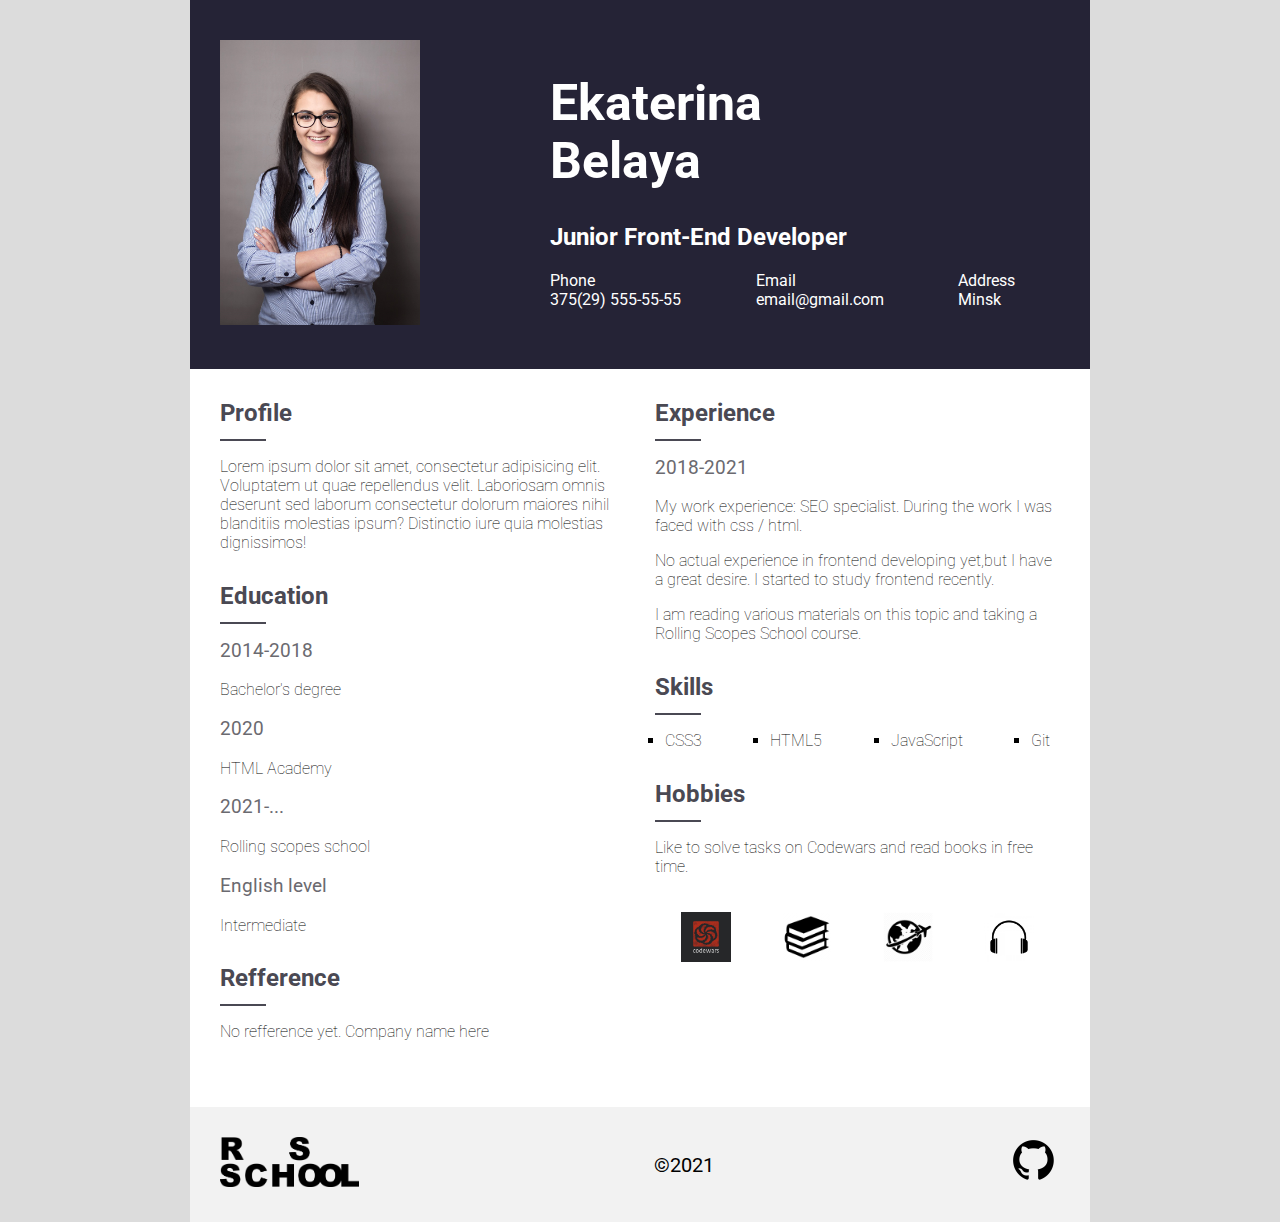
<file: index.html>
<!DOCTYPE html>
<html lang="en">
  <head>
    <meta charset="UTF-8" />
    <meta name="viewport" content="width=device-width, initial-scale=1.0" />
    <title>Document</title>
    <link rel="preconnect" href="https://fonts.gstatic.com" />
    <link
      href="https://fonts.googleapis.com/css2?family=Roboto:wght@100;400;700&display=swap"
      rel="stylesheet"
    />
    <link rel="stylesheet" href="styles.css" />
  </head>
  <body>
    <div class="basic">
      <div class="wrapper">
        <div class="basic-info">
          <div class="img-container">
            <img src="03-0210332.png" alt="resume's photo"/>
          </div>
          <div class="contacts">
            <h1>
              Ekaterina <br />
              Belaya
            </h1>
            <h2 class="job">Junior Front-end developer</h2>
            <ul class="contacts-info">
              <li>
                Phone <br />
                375(29) 555-55-55
              </li>
              <li>
                Email <br />
                email@gmail.com
              </li>
              <li>
                Address<br />
                Minsk
              </li>
              <li></li>
            </ul>
          </div>
        </div>
      </div>
    </div>

    <main class="main">
      <div class="wrapper">
        <div class="column">
          <div class="first-column">
            <div class="profile">
              <h2>profile</h2>
              <p>
                Lorem ipsum dolor sit amet, consectetur adipisicing elit.
                Voluptatem ut quae repellendus velit. Laboriosam omnis deserunt
                sed laborum consectetur dolorum maiores nihil blanditiis
                molestias ipsum? Distinctio iure quia molestias dignissimos!
              </p>
            </div>
            <div class="education">
              <h2>education</h2>
              <h3>2014-2018</h3>
              <p>Bachelor's degree</p>
              <h3>2020</h3>
              <p>HTML Academy</p>
              <h3>2021-...</h3>
              <p>Rolling scopes school</p>
              <h3>English level</h3>
              <p>Intermediate</p>
            </div>
            <div class="refference">
              <h2>refference</h2>
              <p>No refference yet. Company name here</p>
            </div>
          </div>

          <div class="sec-column">
            <div class="experience">
              <h2>experience</h2>
              <h3>2018-2021</h3>
              <p>
                My work experience: SEO specialist. During the work I was faced with css / html.
               
              </p>
              <p>
                No actual experience in frontend developing yet,but I have a great desire. I started to study frontend 
                recently.
              </p>
              <p>I am reading various materials on this topic and taking a Rolling Scopes School course.</p>
            </div>
            <div class="skills">
              <h2>skills</h2>
              <ul>
                <li>CSS3</li>
                <li>HTML5</li>
                <li>JavaScript</li>
                <li>Git</li>
              </ul>
            </div>

            <div class="hobbies">
              <h2>hobbies</h2>
              <p>
                Like to solve tasks on Codewars and read books in free time.
              </p>
              <div class="hobby-img">
                <img src="unnamed.png" alt="codewars" />
                <img src="Book-512.webp" alt="book logo" />
                <img
                  src="ecb.png"
                  alt="travel logo"
                /><img src="41.jpg" alt="logo" />
              </div>
            </div>
          </div>
        </div>
      </div>
    </main>
    <footer>
      <div class="wrapper">
        <ul>
          <li><img src="logo-rsschool3.png" alt="rsschool"></li>
          <li>&copy;2021</li>
          <li><img src="github_PNG40.png" alt="git logo"></li>
        </ul>
      </div>
    </footer>
  </body>
</html>
</file>
<file: styles.css>
body {
  margin: 0;
  padding: 0;
  background: gainsboro;
  font-family: 'Roboto', sans-serif;
}

.basic {
  /* background-color: rgb(241, 238, 234); */
  position: relative;
}
.wrapper {
  max-width: 900px;
  margin: 0 auto;
}
.img-container {
  padding: 40px 0;
  padding-left: 30px;
}

.img-container > img:nth-child(1) {
  object-fit: fill;
  width: 200px;
}
.basic-info {
  display: flex;
  justify-content: space-between;
  gap: 60px;
  align-content: center;
  align-self: center;
  background-color: rgb(37, 35, 54);
  color: white;
  
}
.contacts {
  width: 60%;
  padding: 40px 0;
  padding-left: 30px;
 
 }
 .contacts-info {
  display: flex;
  justify-content: space-between;
  list-style-type: none;
  padding: 0;
 }
 
 .contacts > h1:nth-child(1) {
  font-size: 50px;
 }
 
/*  .basic::before {
  content: "";
  position: absolute;
  background-color: rgb(144, 135, 222);

right: 0;
top: 0;
left: 2px;
bottom: 0;
 } */
 
.column {
  display: flex;
  justify-content: space-between;
  background-color: white;
}
.first-column {
  width: 50%;
  padding-left: 30px;
}
.sec-column {
  width: 50%;
  padding-left: 30px;
  padding-right: 30px;
}
h2 {
  text-transform: capitalize;
}

.column h2 {
  color: rgb(74, 73, 83);
 position: relative;
 padding: 10px 0;
}
.column h2::after {
content: '';
position: absolute;
border: solid rgb(74, 73, 83) 1px;
left: 0;
right: 359px;
top: 50px;
}
.column p {
  font-weight: 100;
}
h3 {
  font-weight: normal;
  color: rgb(107, 106, 112);
}
.skills ul {
  display: flex;
  justify-content: space-between;
  padding-left: 10px;
  padding-right: 10px;
  flex-wrap: wrap;
  list-style-type: square;
  font-weight: 100;
  }
  .hobby-img {
    display: flex;
    justify-content: space-around;
padding-top: 20px;
   }
   .hobby-img img {
    width: 50px;
height: 50px;
transition: transform .2s;
   }
   .hobby-img img:hover {
    transform: scale(1.5);
   }
   h2:hover {
    color: rgb(106, 99, 168);
    cursor: pointer;
  }
  footer ul {
    display: flex;
    justify-content: space-between;
    padding: 30px;
list-style-type: none;
align-items: center;
font-size: 20px;
background-color: #f2f2f2;
margin: 0;
    }
    footer img {
      width: auto;
height: 50px;

    }
    footer img:hover {
    
cursor: pointer;
    }
    .refference {
      padding-bottom: 50px;
     }
</file>
